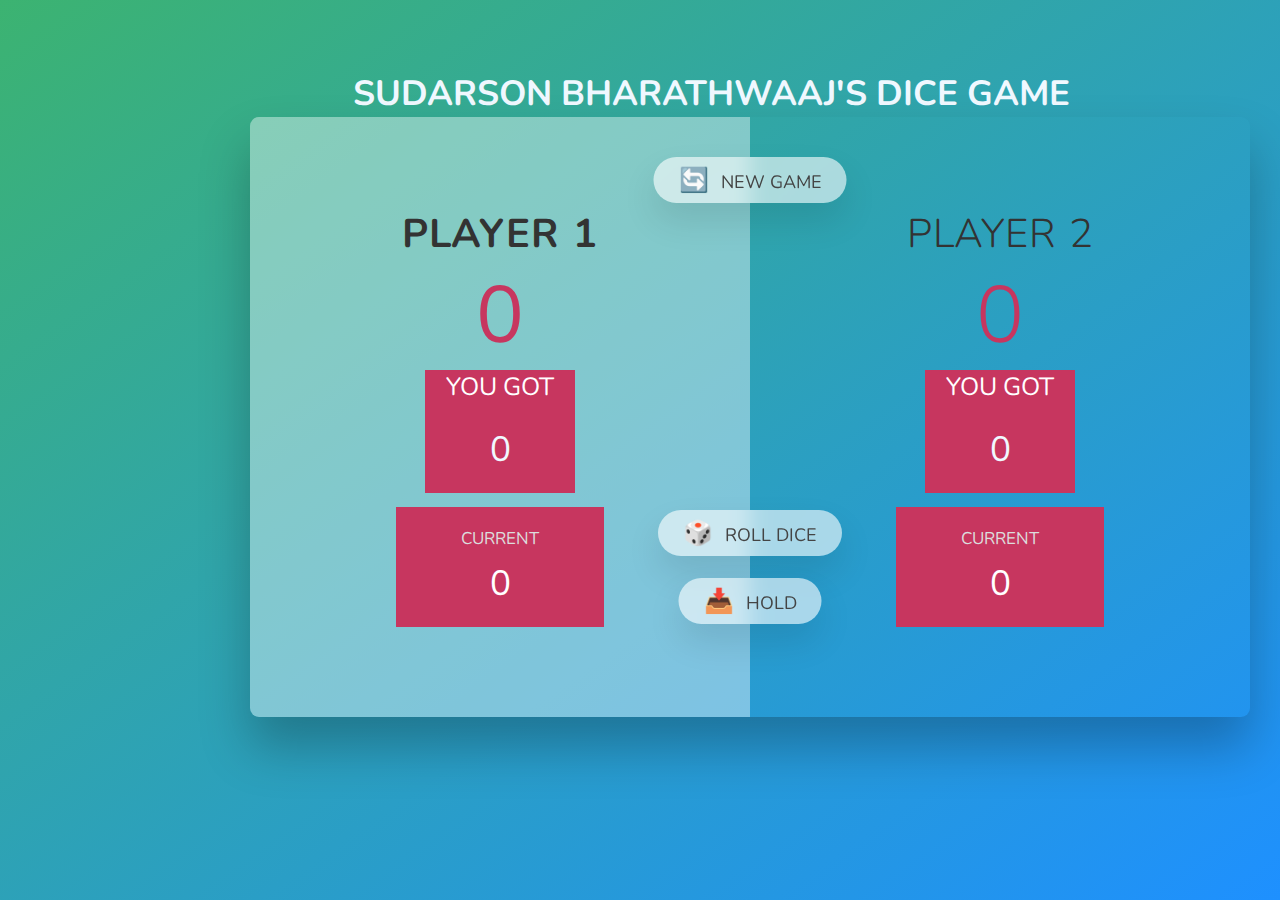
<file: index.html>
<!DOCTYPE html>
<html lang="en">

<head>
    <meta charset="UTF-8" />
    <meta name="viewport" content="width=device-width, initial-scale=1.0" />
    <meta http-equiv="X-UA-Compatible" content="ie=edge" />
    <link rel="stylesheet" href="pro3.css" />
    <title>Dice Game</title>


</head>

<body>
    <h1>SUDARSON BHARATHWAAJ'S DICE GAME</h1>

    <main>

        <section class="player player--0 player--active">
            <h2 class="name" id="name--0">Player 1</h2>
            <p class="score" id="score--0">43</p>
            <p class="new01">YOU GOT</p>
            <p class="new1" id="neww0"></p><br>
            <div class="current">
                <p class="current-label">Current</p>
                <p class="current-score" id="current--0">0</p>
            </div>
        </section>
        <section class="player player--1">
            <h2 class="name" id="name--1">Player 2</h2>
            <p class="score" id="score--1">24</p>
            <p class="new02">YOU GOT</p>
            <p class="new2" id="neww1"></p><br>
            <div class="current">
                <p class="current-label">Current</p>
                <p class="current-score" id="current--1">0</p>
            </div>
        </section>

        <button class="btn btn--new">🔄 New game</button>
        <button class="btn btn--roll">🎲 Roll dice</button>
        <button class="btn btn--hold">📥 Hold</button>
    </main>
    <script src="pro3.js"></script>
</body>

</html>
</file>
<file: pro3.css>
@import url('https://fonts.googleapis.com/css2?family=Nunito&display=swap');

* {
    margin: 0;
    padding: 0;
    box-sizing: inherit;
}

html {
    font-size: 62.5%;
    box-sizing: border-box;
    height: 100%;
    width: 100%;
}

h1 {
    padding-left: 10%;
    font-size: 3.5rem;
    color: aliceblue;
}

body {
    font-family: 'Nunito', sans-serif;
    font-weight: 400;
    height: 100vh;
    color: #333;
    background-image: linear-gradient(to top left, dodgerblue, mediumseagreen);
    align-items: center;
    justify-content: center;
    padding-top: 7rem;
    padding-left: 25rem;
}



/* LAYOUT */
main {

    position: relative;
    width: 100rem;
    height: 60rem;
    box-shadow: 0 3rem 5rem rgba(0, 0, 0, 0.25);
    border-radius: 9px;
    overflow: hidden;
    display: flex;
}

.player {
    flex: 50%;
    padding: 9rem;
    display: flex;
    flex-direction: column;
    align-items: center;
    /*transition: all 0.75s;*/
}

/* ELEMENTS */
.name {
    position: relative;
    font-size: 4rem;
    text-transform: uppercase;
    letter-spacing: 1px;
    word-spacing: 2px;
    font-weight: 300;
    /*margin-bottom: 1rem;*/
}

.score {
    font-size: 8rem;
    font-weight: 300;
    color: #c7365f;
    /*margin-bottom: auto;*/
}

.player--active {
    background-color: rgba(255, 255, 255, 0.4);
}

.player--active .name {
    font-weight: 700;
}

.player--active .score {
    font-weight: 400;
}

.player--active .current {
    opacity: 1;
}

.current {
    background-color: #c7365f;
    /*opacity: 0.8;
    border-radius: 9px;*/
    color: #fff;
    width: 65%;
    padding: 2rem;
    text-align: center;
    /*transition: all 0.75s;*/
}

.current-label {
    text-transform: uppercase;
    margin-bottom: 1rem;
    font-size: 1.7rem;
    color: #ddd;
}

.current-score {
    font-size: 3.5rem;
}

/* ABSOLUTE POSITIONED ELEMENTS */
.btn {
    position: absolute;
    left: 50%;
    transform: translateX(-50%);
    color: #444;
    background: none;
    border: none;
    font-family: inherit;
    font-size: 1.8rem;
    text-transform: uppercase;
    cursor: pointer;
    font-weight: 400;
    transition: all 0.2s;

    background-color: white;
    background-color: rgba(255, 255, 255, 0.6);
    backdrop-filter: blur(10px);

    padding: 0.7rem 2.5rem;
    border-radius: 50rem;
    box-shadow: 0 1.75rem 3.5rem rgba(0, 0, 0, 0.1);

}


.btn::first-letter {
    font-size: 2.4rem;
    display: inline-block;
    margin-right: 0.7rem;
}

.btn--new {
    top: 4rem;
}

.btn--roll {
    top: 39.3rem;
}

.btn--hold {
    top: 46.1rem;
}


.btn:active {
    transform: translate(-50%, 3px);
    box-shadow: 0 1rem 2rem rgba(0, 0, 0, 0.15);
}

.btn:focus {
    outline: none;
}



.player--winner {
    background-color: #2f2f2f;
}

.player--winner .name {
    font-weight: 700;
    color: #c7365f;
}

.hidden {
    display: none;
}

.new01 {
    height: 150px;
    width: 150px;
    background-color: #c7365f;
    color: white;
    text-align: center;
    font-size: 2.5rem;
}

.new1 {
    height: 150px;
    width: 150px;
    color: aliceblue;
    background-color: #c7365f;
    font-size: 3.5rem;
    text-align: center;
    padding: 2rem;
}

.new02 {
    height: 150px;
    width: 150px;
    background-color: #c7365f;
    color: white;
    text-align: center;
    font-size: 2.5rem;
}

.new2 {
    height: 150px;
    width: 150px;
    background-color: #c7365f;
    color: aliceblue;
    font-size: 3.5rem;
    text-align: center;
    padding: 2rem;
}
</file>
